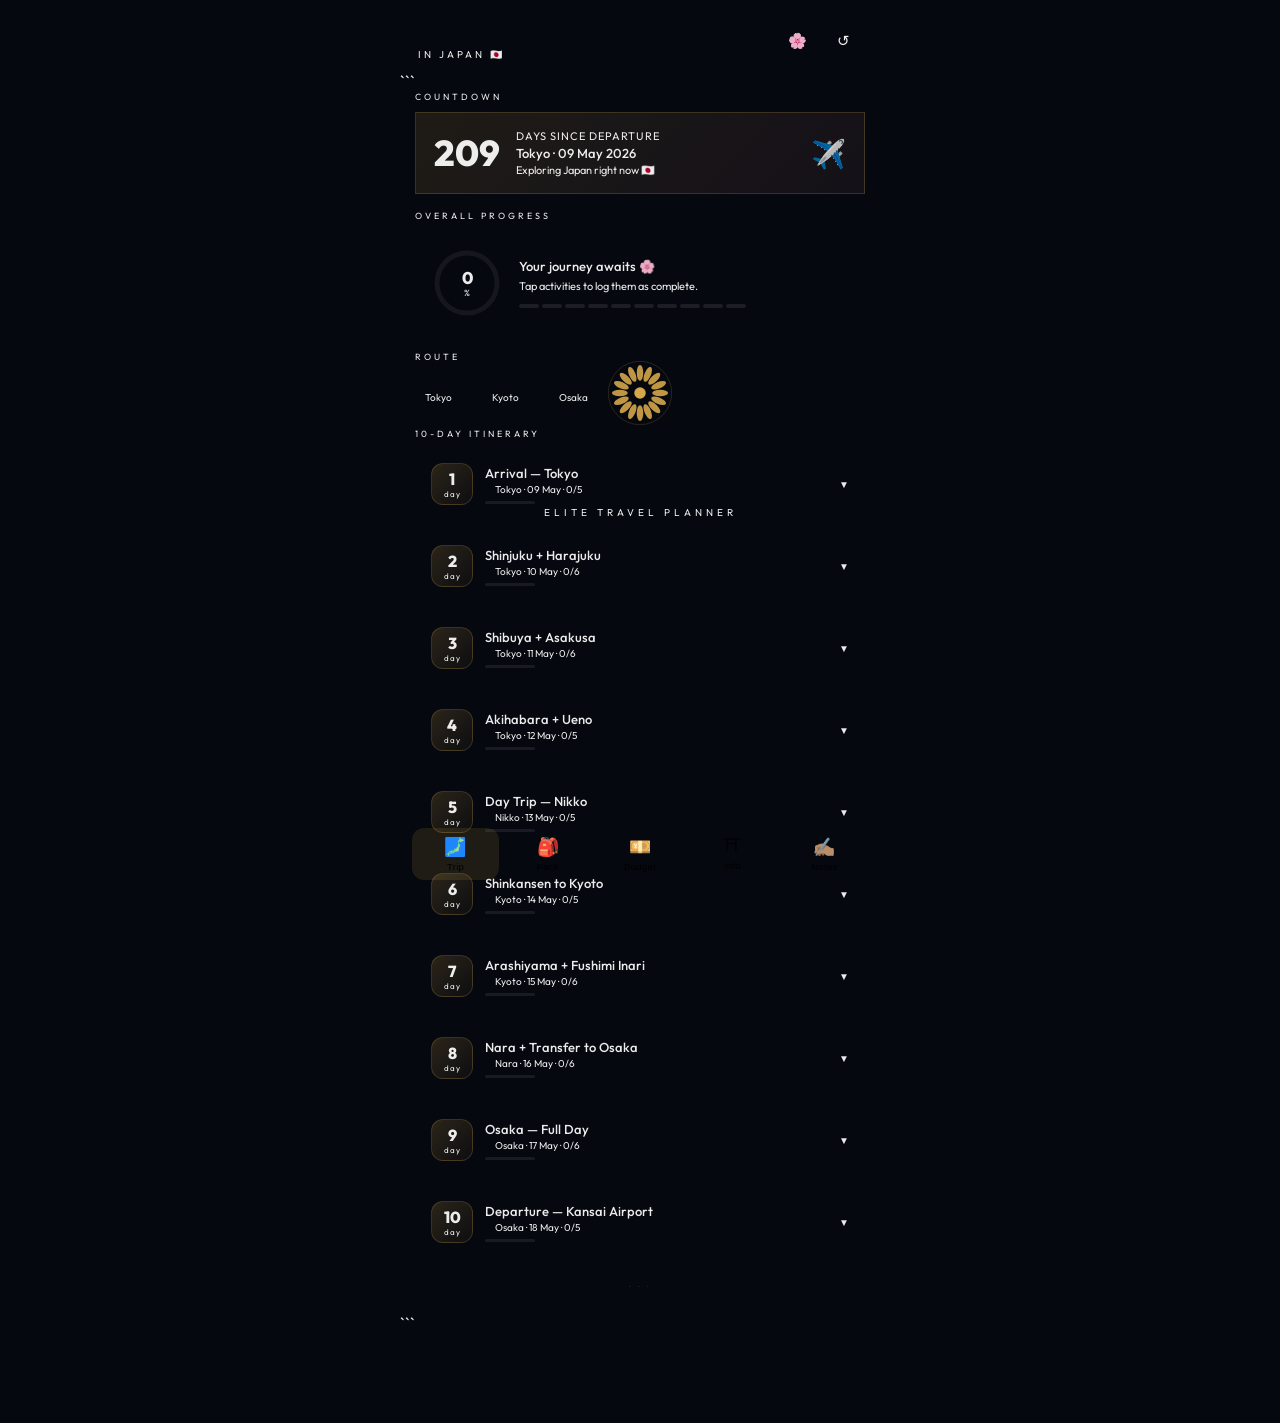
<file: japan-itinerary.html>
<!DOCTYPE html>

<html lang="en">
<head>
<meta charset="UTF-8">
<meta name="viewport" content="width=device-width, initial-scale=1, maximum-scale=1, user-scalable=no">
<meta name="theme-color" content="#06080f">
<meta name="apple-mobile-web-app-capable" content="yes">
<meta name="apple-mobile-web-app-status-bar-style" content="black-translucent">
<meta name="apple-mobile-web-app-title" content="Japan ✈">
<title>Japan Elite Planner</title>
<link rel="manifest" href="manifest.json">
<link rel="apple-touch-icon" href="icon-192.svg">
<link rel="preconnect" href="https://fonts.googleapis.com">
<link rel="preconnect" href="https://fonts.gstatic.com" crossorigin>
<link href="https://fonts.googleapis.com/css2?family=Shippori+Mincho+B1:wght@400;700;800&family=Outfit:wght@300;400;500;600&display=swap" rel="stylesheet">
<style>
/* ═══════════════════════════════════════════
   TOKENS
═══════════════════════════════════════════ */
:root {
  --ink:    #06080f;
  --deep:   #0b0f1e;
  --panel:  #10152a;
  --card:   #141929;
  --lift:   #1a2035;
  --border: rgba(255,255,255,0.07);
  --brite:  rgba(255,255,255,0.12);
  --seal:   #c8372d;
  --gold:   #d4a84b;
  --goldl:  #e8c47a;
  --bloom:  #e8a0b0;
  --teal:   #2dd4a0;
  --mist:   rgba(255,255,255,0.45);
  --fog:    rgba(255,255,255,0.25);
  --snow:   rgba(255,255,255,0.92);
  --r:      18px;
  --jp:     'Shippori Mincho B1', serif;
  --en:     'Outfit', sans-serif;
}
*{box-sizing:border-box;margin:0;padding:0;-webkit-tap-highlight-color:transparent}
html,body{
  height:100%;background:var(--ink);color:var(--snow);
  font-family:var(--en);overscroll-behavior:none;
  -webkit-font-smoothing:antialiased;
}

/* ═══════════════════════════════════════════
GRAIN
═══════════════════════════════════════════ */
body::after{
content:’’;position:fixed;inset:0;z-index:9999;pointer-events:none;
background:url(“data:image/svg+xml,%3Csvg xmlns=‘http://www.w3.org/2000/svg’ width=‘300’ height=‘300’%3E%3Cfilter id=‘n’%3E%3CfeTurbulence type=‘fractalNoise’ baseFrequency=‘0.75’ numOctaves=‘4’ stitchTiles=‘stitch’/%3E%3C/filter%3E%3Crect width=‘300’ height=‘300’ filter=‘url(%23n)’ opacity=‘0.035’/%3E%3C/svg%3E”);
opacity:.4;
}

/* ═══════════════════════════════════════════
LAYOUT
═══════════════════════════════════════════ */
#app{max-width:480px;margin:0 auto;min-height:100vh;position:relative;padding-bottom:90px}

/* ═══════════════════════════════════════════
SPLASH
═══════════════════════════════════════════ */
#splash{
position:fixed;inset:0;z-index:500;
background:var(–ink);
display:flex;flex-direction:column;align-items:center;justify-content:center;gap:18px;
transition:opacity .7s ease,transform .7s ease;
}
#splash.gone{opacity:0;transform:scale(1.04);pointer-events:none}
.splash-kamon{width:72px;height:72px;animation:spin 6s linear infinite}
@keyframes spin{to{transform:rotate(360deg)}}
.splash-title{
font-family:var(–jp);font-size:30px;font-weight:800;letter-spacing:5px;
background:linear-gradient(135deg,var(–gold),#fff 55%,var(–bloom));
-webkit-background-clip:text;-webkit-text-fill-color:transparent;background-clip:text;
}
.splash-sub{font-size:10px;letter-spacing:4px;color:var(–mist);text-transform:uppercase}
.splash-dots{display:flex;gap:6px}
.splash-dot{
width:6px;height:6px;border-radius:50%;background:var(–gold);opacity:.3;
animation:pulse 1.4s ease-in-out infinite;
}
.splash-dot:nth-child(2){animation-delay:.2s}
.splash-dot:nth-child(3){animation-delay:.4s}
@keyframes pulse{0%,100%{opacity:.2;transform:scale(.8)}50%{opacity:1;transform:scale(1)}}

/* ═══════════════════════════════════════════
HEADER
═══════════════════════════════════════════ */
.hdr{
padding:20px 18px 10px;
display:flex;align-items:center;justify-content:space-between;
position:sticky;top:0;z-index:20;
background:linear-gradient(to bottom,var(–ink) 75%,transparent);
backdrop-filter:blur(0px);
}
.hdr-brand{display:flex;flex-direction:column;gap:1px}
.hdr-jp{
font-family:var(–jp);font-size:20px;font-weight:800;letter-spacing:2px;
background:linear-gradient(90deg,var(–gold),var(–bloom));
-webkit-background-clip:text;-webkit-text-fill-color:transparent;background-clip:text;
}
.hdr-sub{font-size:10px;letter-spacing:3px;color:var(–mist);text-transform:uppercase}
.hdr-right{display:flex;gap:8px}
.ibtn{
width:38px;height:38px;border-radius:11px;border:1px solid var(–border);
background:var(–panel);display:flex;align-items:center;justify-content:center;
cursor:pointer;font-size:15px;transition:all .18s;user-select:none;
}
.ibtn:active{transform:scale(.9);background:var(–lift)}

/* ═══════════════════════════════════════════
TRIP COUNTDOWN
═══════════════════════════════════════════ */
.countdown{
margin:6px 15px 16px;
background:linear-gradient(135deg,rgba(212,168,75,.12),rgba(232,160,176,.06));
border:1px solid rgba(212,168,75,.2);border-radius:var(–r);
padding:16px 18px;display:flex;align-items:center;gap:16px;
}
.cd-num{
font-family:var(–jp);font-size:36px;font-weight:800;color:var(–gold);
line-height:1;min-width:54px;text-align:center;
}
.cd-info{flex:1}
.cd-label{font-size:11px;color:var(–mist);letter-spacing:1px;text-transform:uppercase;margin-bottom:2px}
.cd-date{font-size:13px;font-weight:500}
.cd-sub{font-size:11px;color:var(–mist);margin-top:2px}
.cd-icon{font-size:28px}

/* ═══════════════════════════════════════════
PROGRESS
═══════════════════════════════════════════ */
.progress-wrap{
margin:0 15px 16px;background:var(–panel);
border:1px solid var(–border);border-radius:var(–r);padding:18px;
display:flex;align-items:center;gap:18px;
}
.ring-wrap{position:relative;width:68px;height:68px;flex-shrink:0}
.ring-wrap svg{transform:rotate(-90deg)}
circle.trk{fill:none;stroke:rgba(255,255,255,0.06);stroke-width:5}
circle.fll{
fill:none;stroke:var(–gold);stroke-width:5;stroke-linecap:round;
stroke-dasharray:188.5;stroke-dashoffset:188.5;
transition:stroke-dashoffset .7s cubic-bezier(.4,0,.2,1);
}
.ring-label{
position:absolute;inset:0;display:flex;flex-direction:column;
align-items:center;justify-content:center;
}
.ring-pct{font-family:var(–jp);font-size:17px;font-weight:800;color:var(–gold);line-height:1}
.ring-unit{font-size:9px;color:var(–mist);letter-spacing:1px;margin-top:1px}
.prog-info{flex:1;min-width:0}
.prog-title{font-size:13px;font-weight:500;margin-bottom:4px}
.prog-sub{font-size:11px;color:var(–mist);line-height:1.5}
.day-dots{display:flex;gap:3px;margin-top:10px;flex-wrap:wrap}
.day-dot{
width:20px;height:4px;border-radius:2px;background:rgba(255,255,255,.09);
transition:background .4s;cursor:default;
}
.day-dot.partial{background:var(–gold)}
.day-dot.full{background:var(–teal)}

/* ═══════════════════════════════════════════
WEATHER BAR
═══════════════════════════════════════════ */
.weather-bar{
display:flex;gap:8px;padding:0 15px 16px;overflow-x:auto;scrollbar-width:none
}
.weather-bar::-webkit-scrollbar{display:none}
.wx-chip{
flex-shrink:0;display:flex;flex-direction:column;align-items:center;gap:3px;
background:var(–panel);border:1px solid var(–border);border-radius:12px;
padding:10px 12px;min-width:56px;
}
.wx-day{font-size:9px;letter-spacing:1px;color:var(–mist);text-transform:uppercase}
.wx-icon{font-size:18px}
.wx-temp{font-size:12px;font-weight:500}

/* ═══════════════════════════════════════════
TABS
═══════════════════════════════════════════ */
.tabs{
display:flex;gap:5px;margin:0 15px 16px;
background:var(–panel);border:1px solid var(–border);
border-radius:14px;padding:4px;
}
.tab{
flex:1;padding:8px 2px;border-radius:10px;border:none;
background:transparent;color:var(–mist);font-family:var(–en);
font-size:10px;letter-spacing:.3px;cursor:pointer;
transition:all .2s;user-select:none;
display:flex;flex-direction:column;align-items:center;gap:3px;
}
.tab .ti{font-size:15px}
.tab.active{background:rgba(212,168,75,.15);color:var(–gold);font-weight:500}
.tab:active{transform:scale(.94)}

/* ═══════════════════════════════════════════
VIEWS
═══════════════════════════════════════════ */
.view{display:none;animation:fadeUp .28s ease both}
.view.active{display:block}
@keyframes fadeUp{from{opacity:0;transform:translateY(8px)}to{opacity:1;transform:translateY(0)}}

/* ═══════════════════════════════════════════
SECTION LABEL
═══════════════════════════════════════════ */
.slabel{
margin:0 15px 10px;font-size:9px;letter-spacing:3px;
text-transform:uppercase;color:var(–mist);
display:flex;align-items:center;gap:8px;
}
.slabel::after{content:’’;flex:1;height:1px;background:var(–border)}

/* ═══════════════════════════════════════════
CITY ROUTE BAR
═══════════════════════════════════════════ */
.route-bar{
display:flex;align-items:center;gap:0;
padding:0 15px 16px;overflow-x:auto;scrollbar-width:none;
}
.route-bar::-webkit-scrollbar{display:none}
.route-city{
display:flex;flex-direction:column;align-items:center;gap:3px;
flex-shrink:0;cursor:pointer;padding:8px 10px;
border-radius:10px;transition:background .2s;
}
.route-city:active{background:var(–panel)}
.route-city.active-city .rc-dot{background:var(–gold);box-shadow:0 0 8px var(–gold)}
.route-city.active-city .rc-name{color:var(–gold)}
.rc-dot{width:8px;height:8px;border-radius:50%;background:var(–fog);transition:all .3s}
.rc-name{font-size:10px;color:var(–mist);white-space:nowrap;transition:color .3s}
.route-line{flex-shrink:0;width:20px;height:1px;background:var(–border);margin-bottom:14px}

/* ═══════════════════════════════════════════
DAY CARDS
═══════════════════════════════════════════ */
.day-card{
margin:0 15px 12px;border-radius:var(–r);
border:1px solid var(–border);background:var(–panel);
overflow:hidden;transition:border-color .3s;
}
.day-card.completed{border-color:rgba(45,212,160,.25)}
.day-card.day-open .dc-chevron{transform:rotate(180deg)}

.dc-hdr{
padding:14px 16px;display:flex;align-items:center;gap:12px;
cursor:pointer;user-select:none;-webkit-user-select:none;
}
.dc-hdr:active .dc-num{transform:scale(.94)}

.dc-num{
width:42px;height:42px;border-radius:12px;flex-shrink:0;
background:linear-gradient(135deg,rgba(212,168,75,.18),rgba(212,168,75,.04));
border:1px solid rgba(212,168,75,.2);
display:flex;flex-direction:column;align-items:center;justify-content:center;
font-family:var(–jp);font-size:16px;font-weight:800;color:var(–gold);
transition:transform .15s;
}
.dc-num-sub{font-family:var(–en);font-size:8px;letter-spacing:1px;color:var(–mist);font-weight:400}
.dc-info{flex:1;min-width:0}
.dc-title{font-size:13px;font-weight:500;margin-bottom:2px;overflow:hidden;text-overflow:ellipsis;white-space:nowrap}
.dc-meta{display:flex;align-items:center;gap:6px;font-size:10px;color:var(–mist)}
.dc-city-dot{width:4px;height:4px;border-radius:50%;background:var(–seal);flex-shrink:0}
.dc-progress{
width:50px;height:3px;border-radius:2px;background:rgba(255,255,255,.08);
margin-top:5px;overflow:hidden;
}
.dc-progress-fill{height:100%;border-radius:2px;background:var(–gold);transition:width .4s}
.dc-chevron{font-size:10px;color:var(–mist);transition:transform .3s;flex-shrink:0}

/* accordion */
.dc-body{
display:grid;grid-template-rows:0fr;
transition:grid-template-rows .35s cubic-bezier(.4,0,.2,1);
}
.day-card.day-open .dc-body{grid-template-rows:1fr}
.dc-body-inner{overflow:hidden}

.dc-divider{height:1px;background:var(–border);margin:0 16px}
.activities{padding:10px 16px 14px;display:flex;flex-direction:column;gap:8px}

/* ═══════════════════════════════════════════
ACTIVITY ITEMS
═══════════════════════════════════════════ */
.act{
display:flex;align-items:flex-start;gap:10px;padding:11px 12px;
border-radius:12px;background:rgba(255,255,255,.025);
border:1px solid transparent;cursor:pointer;
transition:background .2s,border-color .2s,transform .15s;
user-select:none;-webkit-user-select:none;
}
.act:active{transform:scale(.98)}
.act.done{background:rgba(45,212,160,.04);border-color:rgba(45,212,160,.12)}

.act-chk{
width:21px;height:21px;border-radius:7px;flex-shrink:0;margin-top:1px;
border:1.5px solid rgba(255,255,255,.18);
display:flex;align-items:center;justify-content:center;
font-size:11px;color:transparent;transition:all .2s;
}
.act.done .act-chk{background:var(–teal);border-color:var(–teal);color:#fff}

.act-body{flex:1;min-width:0}
.act-name{font-size:12.5px;font-weight:400;transition:color .2s;line-height:1.4}
.act.done .act-name{color:var(–mist);text-decoration:line-through;text-decoration-color:rgba(255,255,255,.2)}
.act-tags{display:flex;gap:5px;margin-top:4px;flex-wrap:wrap}
.act-tag{
font-size:9.5px;letter-spacing:.3px;padding:2px 7px;border-radius:5px;
font-weight:400;
}
.tag-eat   {background:rgba(232,160,176,.14);color:var(–bloom)}
.tag-see   {background:rgba(212,168,75,.12); color:var(–gold)}
.tag-do    {background:rgba(120,140,255,.12);color:#a0aaff}
.tag-stay  {background:rgba(255,255,255,.07);color:var(–mist)}
.tag-travel{background:rgba(45,212,160,.1); color:var(–teal)}
.act-note{font-size:10.5px;color:var(–fog);margin-top:4px;font-style:italic;line-height:1.4}

/* ═══════════════════════════════════════════
STATS TAB
═══════════════════════════════════════════ */
.stats-hero{
margin:0 15px 14px;
background:var(–panel);border:1px solid var(–border);border-radius:var(–r);
padding:18px;
}
.stats-row{display:grid;grid-template-columns:1fr 1fr;gap:10px;margin-bottom:12px}
.stat-box{
background:var(–card);border:1px solid var(–border);border-radius:14px;
padding:14px;display:flex;flex-direction:column;gap:3px;
}
.stat-ico{font-size:20px}
.stat-val{font-family:var(–jp);font-size:26px;font-weight:800;color:var(–gold);line-height:1.1}
.stat-lbl{font-size:9px;letter-spacing:1.5px;text-transform:uppercase;color:var(–mist)}
.budget-bar-wrap{margin-top:4px}
.budget-bar-label{display:flex;justify-content:space-between;font-size:10px;color:var(–mist);margin-bottom:6px}
.budget-bar{height:5px;border-radius:3px;background:rgba(255,255,255,.07);overflow:hidden}
.budget-fill{height:100%;border-radius:3px;background:linear-gradient(90deg,var(–gold),var(–bloom));transition:width .6s}

/* ═══════════════════════════════════════════
PACKING
═══════════════════════════════════════════ */
.pack-wrap{padding:0 15px}
.pack-cat{margin-bottom:14px}
.pack-cat-hdr{
display:flex;align-items:center;justify-content:space-between;
font-size:9px;letter-spacing:3px;text-transform:uppercase;color:var(–mist);
margin-bottom:8px;
}
.pack-cat-left{display:flex;align-items:center;gap:6px}
.pack-items{display:flex;flex-direction:column;gap:5px}
.pitem{
display:flex;align-items:center;gap:10px;padding:11px 13px;
border-radius:12px;border:1px solid var(–border);background:var(–panel);
cursor:pointer;transition:all .2s;user-select:none;-webkit-user-select:none;
}
.pitem:active{transform:scale(.98)}
.pitem.pkd{background:rgba(45,212,160,.04);border-color:rgba(45,212,160,.15)}
.pchk{
width:20px;height:20px;border-radius:6px;flex-shrink:0;
border:1.5px solid rgba(255,255,255,.18);
display:flex;align-items:center;justify-content:center;
font-size:10px;color:transparent;transition:all .2s;
}
.pitem.pkd .pchk{background:var(–teal);border-color:var(–teal);color:#fff}
.pitem-name{flex:1;font-size:12px;transition:color .2s}
.pitem.pkd .pitem-name{color:var(–mist);text-decoration:line-through}
.pbadge{
font-size:9px;letter-spacing:.5px;padding:2px 6px;border-radius:5px;
text-transform:uppercase;flex-shrink:0;
}
.pbadge-must{background:rgba(200,55,45,.2);color:#f08080}
.pbadge-opt{background:rgba(255,255,255,.06);color:var(–mist)}
.pack-pct{
font-size:9px;color:var(–gold);font-weight:500;letter-spacing:.5px;
}

/* ═══════════════════════════════════════════
INFO TAB
═══════════════════════════════════════════ */
.info-grid{display:grid;grid-template-columns:1fr 1fr;gap:8px;margin:0 15px 16px}
.info-card{
background:var(–panel);border:1px solid var(–border);border-radius:14px;
padding:13px;display:flex;flex-direction:column;gap:4px;
}
.info-ico{font-size:20px}
.info-val{font-size:13px;font-weight:500}
.info-lbl{font-size:9px;letter-spacing:1px;text-transform:uppercase;color:var(–mist)}

.tips-list{margin:0 15px 16px;display:flex;flex-direction:column;gap:7px}
.tip-item{
display:flex;gap:10px;padding:12px 13px;
background:var(–panel);border:1px solid var(–border);border-radius:12px;
font-size:12px;line-height:1.5;
}
.tip-num{
font-family:var(–jp);font-size:13px;font-weight:800;color:var(–gold);
flex-shrink:0;margin-top:1px;
}

/* ═══════════════════════════════════════════
PHRASES
═══════════════════════════════════════════ */
.phrase-item{
margin:0 15px 7px;padding:13px;
background:var(–panel);border:1px solid var(–border);border-radius:12px;
cursor:pointer;transition:all .2s;user-select:none;
}
.phrase-item:active{transform:scale(.98);background:var(–lift)}
.phrase-jp{font-family:var(–jp);font-size:15px;font-weight:700;color:var(–gold);margin-bottom:3px}
.phrase-rom{font-size:11px;color:var(–mist);margin-bottom:2px}
.phrase-en{font-size:12px;color:var(–snow)}
.phrase-copied{font-size:9px;color:var(–teal);display:none;margin-top:3px;letter-spacing:1px}

/* ═══════════════════════════════════════════
NOTES
═══════════════════════════════════════════ */
.notes-card{
margin:0 15px 14px;background:var(–panel);
border:1px solid var(–border);border-radius:var(–r);overflow:hidden;
}
.notes-hdr{
padding:12px 16px;font-size:10px;letter-spacing:2px;text-transform:uppercase;
color:var(–mist);border-bottom:1px solid var(–border);
display:flex;align-items:center;justify-content:space-between;
}
.notes-saved{font-size:9px;color:var(–teal);opacity:0;transition:opacity .3s}
.notes-saved.show{opacity:1}
textarea.notes-input{
width:100%;padding:14px 16px;background:transparent;border:none;outline:none;
color:var(–snow);font-family:var(–en);font-size:12.5px;line-height:1.75;
resize:none;min-height:160px;
}
textarea.notes-input::placeholder{color:rgba(255,255,255,.18)}

/* ═══════════════════════════════════════════
BUDGET TRACKER
═══════════════════════════════════════════ */
.budget-card{
margin:0 15px 14px;background:var(–panel);
border:1px solid var(–border);border-radius:var(–r);padding:16px;
}
.budget-title{font-size:11px;letter-spacing:2px;text-transform:uppercase;color:var(–mist);margin-bottom:12px}
.budget-amount{display:flex;align-items:baseline;gap:4px;margin-bottom:14px}
.budget-sym{font-family:var(–jp);font-size:18px;color:var(–gold)}
.budget-val{font-family:var(–jp);font-size:38px;font-weight:800;color:var(–snow);line-height:1}
.budget-cur{font-size:11px;color:var(–mist)}
.budget-entries{display:flex;flex-direction:column;gap:6px;margin-bottom:12px;max-height:200px;overflow-y:auto}
.budget-entry{
display:flex;align-items:center;justify-content:space-between;
padding:9px 11px;background:var(–card);border-radius:10px;font-size:12px;
}
.be-left{display:flex;align-items:center;gap:8px}
.be-cat{font-size:14px}
.be-label{color:var(–mist)}
.be-amount{color:var(–snow);font-weight:500;font-family:var(–jp)}
.be-del{font-size:14px;cursor:pointer;opacity:.4;transition:opacity .2s;padding:2px}
.be-del:active{opacity:1}
.budget-add{display:flex;gap:6px}
.budget-input{
flex:1;background:var(–card);border:1px solid var(–border);border-radius:10px;
padding:9px 12px;color:var(–snow);font-family:var(–en);font-size:12px;outline:none;
}
.budget-input::placeholder{color:rgba(255,255,255,.2)}
.budget-add-btn{
background:var(–gold);color:var(–ink);border:none;border-radius:10px;
padding:9px 14px;font-family:var(–en);font-size:12px;font-weight:600;
cursor:pointer;transition:all .2s;white-space:nowrap;
}
.budget-add-btn:active{transform:scale(.95)}
.budget-cats{display:flex;gap:5px;margin-bottom:8px;flex-wrap:wrap}
.bcat-btn{
font-size:16px;padding:5px 8px;border-radius:8px;cursor:pointer;
background:var(–card);border:1px solid var(–border);transition:all .2s;
}
.bcat-btn.sel{border-color:var(–gold);background:rgba(212,168,75,.15)}
.bcat-btn:active{transform:scale(.9)}

/* ═══════════════════════════════════════════
BOTTOM NAV
═══════════════════════════════════════════ */
.bnav{
position:fixed;bottom:0;left:0;right:0;z-index:30;
display:flex;padding:8px 12px 20px;gap:5px;
background:linear-gradient(to top,var(–ink) 70%,transparent);
max-width:480px;margin:0 auto;
}
.bntab{
flex:1;display:flex;flex-direction:column;align-items:center;gap:3px;
padding:8px 4px;border-radius:12px;border:none;background:transparent;
color:var(–mist);font-family:var(–en);font-size:9.5px;letter-spacing:.3px;
cursor:pointer;transition:all .2s;user-select:none;
}
.bntab .bni{font-size:18px}
.bntab.active{
background:rgba(212,168,75,.12);color:var(–gold);
}
.bntab:active{transform:scale(.92)}
.bntab-badge{
position:absolute;top:6px;right:6px;
width:7px;height:7px;border-radius:50%;background:var(–seal);
display:none;
}

/* ═══════════════════════════════════════════
TOAST
═══════════════════════════════════════════ */
#toast{
position:fixed;bottom:100px;left:50%;transform:translateX(-50%) translateY(12px);
background:var(–lift);border:1px solid var(–brite);border-radius:10px;
padding:9px 16px;font-size:12px;letter-spacing:.3px;z-index:9998;
opacity:0;transition:all .3s;pointer-events:none;white-space:nowrap;
}
#toast.show{opacity:1;transform:translateX(-50%) translateY(0)}

/* ═══════════════════════════════════════════
OFFLINE BADGE
═══════════════════════════════════════════ */
#offbadge{
position:fixed;top:10px;right:10px;z-index:9997;
background:rgba(200,55,45,.9);border-radius:7px;
padding:4px 9px;font-size:9.5px;letter-spacing:1px;text-transform:uppercase;
display:none;
}
body.offline #offbadge{display:block}

/* ═══════════════════════════════════════════
INSTALL BANNER
═══════════════════════════════════════════ */
#install-banner{
margin:0 15px 14px;
background:linear-gradient(135deg,rgba(212,168,75,.1),rgba(232,160,176,.06));
border:1px solid rgba(212,168,75,.2);border-radius:var(–r);
padding:13px 16px;display:none;align-items:center;gap:12px;
}
#install-banner.vis{display:flex;animation:fadeUp .4s ease both}
#install-banner p{flex:1;font-size:11.5px;color:var(–mist);line-height:1.5}
#install-banner strong{color:var(–goldl)}
.inst-btn{
background:var(–gold);color:var(–ink);border:none;border-radius:9px;
padding:8px 13px;font-family:var(–en);font-size:11px;font-weight:600;
cursor:pointer;flex-shrink:0;letter-spacing:.3px;transition:all .2s;
}
.inst-btn:active{transform:scale(.94)}

/* ═══════════════════════════════════════════
PETALS
═══════════════════════════════════════════ */
.petal{
position:fixed;pointer-events:none;z-index:9996;
font-size:16px;opacity:0;will-change:transform;
animation:petalDrift 4s ease-in forwards;
}
@keyframes petalDrift{
0%  {opacity:.8;transform:translateY(-10px) rotate(0deg) translateX(0)}
100%{opacity:0;transform:translateY(100vh) rotate(540deg) translateX(40px)}
}

/* ═══════════════════════════════════════════
SCROLL HINT
═══════════════════════════════════════════ */
.scroll-end{text-align:center;padding:10px 0 20px;font-size:11px;color:rgba(255,255,255,.1);letter-spacing:3px}
</style>

</head>
<body>

<div id="offbadge">✈ Offline</div>
<div id="toast"></div>

<!-- ── SPLASH ───────────────────────────────── -->

<div id="splash">
  <svg class="splash-kamon" viewBox="0 0 100 100" xmlns="http://www.w3.org/2000/svg">
    <g opacity=".9">
      <ellipse cx="50" cy="22" rx="4.5" ry="11" fill="#d4a84b" transform="rotate(0 50 50)"/>
      <ellipse cx="50" cy="22" rx="4.5" ry="11" fill="#d4a84b" transform="rotate(22.5 50 50)"/>
      <ellipse cx="50" cy="22" rx="4.5" ry="11" fill="#d4a84b" transform="rotate(45 50 50)"/>
      <ellipse cx="50" cy="22" rx="4.5" ry="11" fill="#d4a84b" transform="rotate(67.5 50 50)"/>
      <ellipse cx="50" cy="22" rx="4.5" ry="11" fill="#d4a84b" transform="rotate(90 50 50)"/>
      <ellipse cx="50" cy="22" rx="4.5" ry="11" fill="#d4a84b" transform="rotate(112.5 50 50)"/>
      <ellipse cx="50" cy="22" rx="4.5" ry="11" fill="#d4a84b" transform="rotate(135 50 50)"/>
      <ellipse cx="50" cy="22" rx="4.5" ry="11" fill="#d4a84b" transform="rotate(157.5 50 50)"/>
      <ellipse cx="50" cy="22" rx="4.5" ry="11" fill="#d4a84b" transform="rotate(180 50 50)"/>
      <ellipse cx="50" cy="22" rx="4.5" ry="11" fill="#d4a84b" transform="rotate(202.5 50 50)"/>
      <ellipse cx="50" cy="22" rx="4.5" ry="11" fill="#d4a84b" transform="rotate(225 50 50)"/>
      <ellipse cx="50" cy="22" rx="4.5" ry="11" fill="#d4a84b" transform="rotate(247.5 50 50)"/>
      <ellipse cx="50" cy="22" rx="4.5" ry="11" fill="#d4a84b" transform="rotate(270 50 50)"/>
      <ellipse cx="50" cy="22" rx="4.5" ry="11" fill="#d4a84b" transform="rotate(292.5 50 50)"/>
      <ellipse cx="50" cy="22" rx="4.5" ry="11" fill="#d4a84b" transform="rotate(315 50 50)"/>
      <ellipse cx="50" cy="22" rx="4.5" ry="11" fill="#d4a84b" transform="rotate(337.5 50 50)"/>
    </g>
    <circle cx="50" cy="50" r="8" fill="#d4a84b"/>
    <circle cx="50" cy="50" r="44" fill="none" stroke="#d4a84b" stroke-width="1" opacity=".25"/>
  </svg>
  <div class="splash-title">日本旅行</div>
  <div class="splash-sub">Elite Travel Planner</div>
  <div class="splash-dots">
    <div class="splash-dot"></div>
    <div class="splash-dot"></div>
    <div class="splash-dot"></div>
  </div>
</div>

<!-- ── APP ──────────────────────────────────── -->

<div id="app">

  <!-- HEADER -->

  <div class="hdr">
    <div class="hdr-brand">
      <div class="hdr-jp">日本旅行</div>
      <div class="hdr-sub" id="hdr-sub">Elite Planner</div>
    </div>
    <div class="hdr-right">
      <div class="ibtn" id="petal-btn" title="Celebrate 🌸">🌸</div>
      <div class="ibtn" id="reset-btn" title="Reset">↺</div>
    </div>
  </div>

  <!-- INSTALL BANNER -->

  <div id="install-banner">
    <span style="font-size:22px">📲</span>
    <p><strong>Install as App</strong><br>Offline access on your trip — no signal needed</p>
    <button class="inst-btn" id="install-btn">Add</button>
  </div>

  <!-- MAIN VIEWS -->

  <!-- ── ITINERARY ── -->

  <div class="view active" id="view-trip">

```
<div class="slabel">Countdown</div>
<div class="countdown" id="countdown-card">
  <div class="cd-num" id="cd-num">—</div>
  <div class="cd-info">
    <div class="cd-label" id="cd-label">Days to go</div>
    <div class="cd-date" id="cd-date">Tokyo · 09 May 2026</div>
    <div class="cd-sub" id="cd-sub">Set your departure in Notes</div>
  </div>
  <div class="cd-icon">✈️</div>
</div>

<div class="slabel">Overall Progress</div>
<div class="progress-wrap">
  <div class="ring-wrap">
    <svg width="68" height="68" viewBox="0 0 68 68">
      <circle class="trk" cx="34" cy="34" r="30"/>
      <circle class="fll" id="ring-fill" cx="34" cy="34" r="30"/>
    </svg>
    <div class="ring-label">
      <div class="ring-pct" id="ring-pct">0</div>
      <div class="ring-unit">%</div>
    </div>
  </div>
  <div class="prog-info">
    <div class="prog-title" id="prog-title">Your journey awaits 🌸</div>
    <div class="prog-sub" id="prog-sub">Tap activities to log them as complete.</div>
    <div class="day-dots" id="day-dots"></div>
  </div>
</div>

<div class="slabel">Route</div>
<div class="route-bar" id="route-bar"></div>

<div class="slabel">10-Day Itinerary</div>
<div id="days-container"></div>
<div class="scroll-end">· · ·</div>
```

  </div>

  <!-- ── PACK ── -->

  <div class="view" id="view-pack">
    <div class="slabel">Packing List</div>
    <div class="pack-wrap" id="pack-container"></div>
    <div class="scroll-end">· · ·</div>
  </div>

  <!-- ── BUDGET ── -->

  <div class="view" id="view-budget">
    <div class="slabel">Trip Budget</div>
    <div class="budget-card">
      <div class="budget-title">Total Spent</div>
      <div class="budget-amount">
        <div class="budget-sym">¥</div>
        <div class="budget-val" id="budget-total">0</div>
        <div class="budget-cur">JPY</div>
      </div>
      <div class="budget-bar-wrap">
        <div class="budget-bar-label">
          <span id="budget-gbp">£0</span>
          <span id="budget-limit-label">of ¥200,000 budget</span>
        </div>
        <div class="budget-bar"><div class="budget-fill" id="budget-fill" style="width:0%"></div></div>
      </div>
    </div>

```
<div class="slabel">Add Expense</div>
<div class="budget-card">
  <div class="budget-cats" id="budget-cats"></div>
  <div class="budget-add">
    <input class="budget-input" id="budget-desc" placeholder="What did you buy?">
    <input class="budget-input" id="budget-amt" type="number" placeholder="¥" style="width:80px;flex:none">
    <button class="budget-add-btn" id="budget-add-btn">Add</button>
  </div>
</div>

<div class="slabel">Expenses</div>
<div class="budget-card">
  <div class="budget-entries" id="budget-entries">
    <div style="font-size:12px;color:var(--mist);text-align:center;padding:20px 0">No expenses yet. Start logging!</div>
  </div>
</div>
<div class="scroll-end">· · ·</div>
```

  </div>

  <!-- ── INFO ── -->

  <div class="view" id="view-info">
    <div class="slabel">Quick Reference</div>
    <div class="info-grid" id="info-grid"></div>

```
<div class="slabel">Japan Tips</div>
<div class="tips-list" id="tips-list"></div>

<div class="slabel">Useful Phrases — tap to copy</div>
<div id="phrases-container"></div>
<div class="scroll-end">· · ·</div>
```

  </div>

  <!-- ── NOTES ── -->

  <div class="view" id="view-notes">
    <div class="slabel">Travel Notes</div>
    <div class="notes-card">
      <div class="notes-hdr">
        <span>✍🏽 &nbsp;Saved automatically</span>
        <span class="notes-saved" id="notes-saved">Saved ✓</span>
      </div>
      <textarea class="notes-input" id="notes-ta" placeholder="Confirmation codes, reminders, phrases…&#10;&#10;e.g. Hotel: APA Shinjuku — code #4821&#10;Departure: 11 Jun, Terminal 2, Gate 34B"></textarea>
    </div>
    <div class="scroll-end">· · ·</div>
  </div>

</div><!-- /app -->

<!-- BOTTOM NAV -->

<nav class="bnav" id="bnav">
  <button class="bntab active" data-view="trip"><span class="bni">🗾</span>Trip</button>
  <button class="bntab" data-view="pack"><span class="bni">🎒</span>Pack</button>
  <button class="bntab" data-view="budget"><span class="bni">💴</span>Budget</button>
  <button class="bntab" data-view="info"><span class="bni">⛩</span>Info</button>
  <button class="bntab" data-view="notes"><span class="bni">✍🏽</span>Notes</button>
</nav>

<script>
/* ═══════════════════════════════════════════
   DATA
═══════════════════════════════════════════ */
const TRIP_START = new Date('2026-05-09'); // change if needed

const CITIES = ['Tokyo','Kyoto','Osaka'];

const ITINERARY = [
  { day:1, title:'Arrival — Tokyo', city:'Tokyo', dates:'09 May',
    activities:[
      {id:'d1a1',name:'Land at Haneda',type:'travel',note:'Collect JR Pass at airport exchange desk'},
      {id:'d1a2',name:'N\'EX or Limousine Bus to hotel',type:'travel',note:'~¥3,000–¥4,000 — IC card works'},
      {id:'d1a3',name:'Check in & freshen up',type:'stay'},
      {id:'d1a4',name:'Ramen dinner — Ichiran or Fuunji',type:'eat',note:'Try tsukemen in Shinjuku'},
      {id:'d1a5',name:'Evening walk — Shinjuku Kabukicho neon',type:'see'},
    ]},
  { day:2, title:'Shinjuku + Harajuku', city:'Tokyo', dates:'10 May',
    activities:[
      {id:'d2a1',name:'Meiji Jingu Shrine at sunrise',type:'see',note:'Peaceful before the crowds arrive'},
      {id:'d2a2',name:'Takeshita Street — Harajuku',type:'see'},
      {id:'d2a3',name:'Omotesando Hills — architecture & coffee',type:'do'},
      {id:'d2a4',name:'Gyukatsu Motomura for lunch',type:'eat',note:'Beef cutlet — queue early, worth it'},
      {id:'d2a5',name:'Shinjuku Gyoen national garden',type:'see'},
      {id:'d2a6',name:'Tokyo Metropolitan Govt Building (free view)',type:'see',note:'Best at dusk for panoramic skyline'},
    ]},
  { day:3, title:'Shibuya + Asakusa', city:'Tokyo', dates:'11 May',
    activities:[
      {id:'d3a1',name:'Shibuya Sky observation deck',type:'see',note:'Book ahead online — ¥2,000'},
      {id:'d3a2',name:'Scramble Crossing — get the shot',type:'do'},
      {id:'d3a3',name:'Tsukiji Outer Market lunch',type:'eat',note:'Fresh sushi & tamagoyaki on sticks'},
      {id:'d3a4',name:'Senso-ji Temple — Asakusa',type:'see',note:'Tokyo\'s oldest temple — stunning at night'},
      {id:'d3a5',name:'Nakamise Shopping Street',type:'do'},
      {id:'d3a6',name:'Tokyo Skytree (optional)',type:'see',note:'Skip if time is tight'},
    ]},
  { day:4, title:'Akihabara + Ueno', city:'Tokyo', dates:'12 May',
    activities:[
      {id:'d4a1',name:'Ueno Park & Tokyo National Museum',type:'see',note:'¥1,000 — huge collection'},
      {id:'d4a2',name:'Ameyoko Market street food',type:'eat'},
      {id:'d4a3',name:'Akihabara — electronics & anime culture',type:'do'},
      {id:'d4a4',name:'Yodobashi Camera — tax-free shopping',type:'do',note:'Bring your passport for tax refund'},
      {id:'d4a5',name:'Yakiniku dinner near Kabukicho',type:'eat'},
    ]},
  { day:5, title:'Day Trip — Nikko', city:'Nikko', dates:'13 May',
    activities:[
      {id:'d5a1',name:'Limited Express to Nikko',type:'travel',note:'~2hrs from Shinjuku on JR Pass'},
      {id:'d5a2',name:'Toshogu Shrine complex',type:'see',note:'See the three wise monkeys carving'},
      {id:'d5a3',name:'Kegon Waterfall',type:'see'},
      {id:'d5a4',name:'Yuba (tofu skin) cuisine for lunch',type:'eat',note:'Nikko specialty — incredibly delicate'},
      {id:'d5a5',name:'Return to Tokyo by evening',type:'travel'},
    ]},
  { day:6, title:'Shinkansen to Kyoto', city:'Kyoto', dates:'14 May',
    activities:[
      {id:'d6a1',name:'Board Nozomi Shinkansen Tokyo → Kyoto',type:'travel',note:'~2h 15min — book reserved seat'},
      {id:'d6a2',name:'Check into Kyoto ryokan',type:'stay',note:'Request yukata & private onsen if available'},
      {id:'d6a3',name:'Nishiki Market — Kitchen of Kyoto',type:'eat'},
      {id:'d6a4',name:'Gion district evening walk',type:'see',note:'Best chance to spot maiko on Hanamikoji'},
      {id:'d6a5',name:'Kaiseki dinner — book well in advance',type:'eat',note:'Gion Nanba or Kikunoi recommended'},
    ]},
  { day:7, title:'Arashiyama + Fushimi Inari', city:'Kyoto', dates:'15 May',
    activities:[
      {id:'d7a1',name:'Arashiyama Bamboo Grove at 6am',type:'see',note:'Completely empty before 8am — magical'},
      {id:'d7a2',name:'Tenryu-ji Zen Garden',type:'see',note:'¥500 — UNESCO World Heritage'},
      {id:'d7a3',name:'Saga-Toriimoto preserved townscape',type:'see'},
      {id:'d7a4',name:'Tofu kaiseki lunch in Arashiyama',type:'eat'},
      {id:'d7a5',name:'Fushimi Inari — 1,000 torii gates',type:'see',note:'Hike the full trail for views & solitude'},
      {id:'d7a6',name:'Izakaya dinner near Kyoto Station',type:'eat'},
    ]},
  { day:8, title:'Nara + Transfer to Osaka', city:'Nara', dates:'16 May',
    activities:[
      {id:'d8a1',name:'Train Kyoto → Nara (40 min)',type:'travel'},
      {id:'d8a2',name:'Feed the sacred deer in Nara Park',type:'do',note:'Buy shika sembei deer crackers at stalls'},
      {id:'d8a3',name:'Todai-ji Giant Buddha Hall',type:'see',note:'World\'s largest wooden building — ¥600'},
      {id:'d8a4',name:'Train Nara → Osaka (55 min)',type:'travel'},
      {id:'d8a5',name:'Dotonbori — Osaka\'s famous neon strip',type:'see'},
      {id:'d8a6',name:'Takoyaki & okonomiyaki — street food crawl',type:'eat',note:'The authentic deal is in Osaka'},
    ]},
  { day:9, title:'Osaka — Full Day', city:'Osaka', dates:'17 May',
    activities:[
      {id:'d9a1',name:'Kuromon Ichiba Market breakfast',type:'eat',note:'Buy & eat fresh seafood on the spot'},
      {id:'d9a2',name:'Osaka Castle & grounds',type:'see',note:'¥600 entry — great city views from top'},
      {id:'d9a3',name:'Umeda Sky Building — Floating Garden',type:'see'},
      {id:'d9a4',name:'Shinsaibashi-suji shopping street',type:'do'},
      {id:'d9a5',name:'All-you-can-eat yakiniku — Hozenji Yokocho',type:'eat'},
      {id:'d9a6',name:'Don Quijote Dotonbori — gifts & snacks',type:'do',note:'Stock up: matcha KitKats, Calbee crisps'},
    ]},
  { day:10, title:'Departure — Kansai Airport', city:'Osaka', dates:'18 May',
    activities:[
      {id:'d10a1',name:'Final konbini breakfast — Lawson / 7-Eleven',type:'eat',note:'Onigiri, hot milk tea, melon pan 🥹'},
      {id:'d10a2',name:'Last Shinsaibashi souvenir run',type:'do'},
      {id:'d10a3',name:'Haruka Express → Kansai Airport',type:'travel',note:'~75 min from Osaka — book a seat'},
      {id:'d10a4',name:'Check in & duty-free shopping',type:'do',note:'Kit-Kat flavours, Shiroi Koibito, sake'},
      {id:'d10a5',name:'Board flight — さようなら Japan 🇯🇵',type:'travel'},
    ]},
];

const PACKING = [
  { cat:'Documents', icon:'📄', items:[
    {id:'p01',name:'Passport (valid 6+ months)',essential:true},
    {id:'p02',name:'Travel Insurance documents',essential:true},
    {id:'p03',name:'JR Pass voucher — collect at airport',essential:true},
    {id:'p04',name:'Printed hotel confirmations',essential:false},
    {id:'p05',name:'Emergency contact card',essential:true},
  ]},
  { cat:'Tech & Money', icon:'💳', items:[
    {id:'p06',name:'Unlocked smartphone',essential:true},
    {id:'p07',name:'Japan SIM (IIJmio / Docomo)',essential:true},
    {id:'p08',name:'Power bank 20,000mAh',essential:true},
    {id:'p09',name:'Type A travel adaptor (2-pin flat)',essential:true},
    {id:'p10',name:'¥150,000+ in cash — many places cash only',essential:true},
    {id:'p11',name:'Suica / IC card (top up at airport)',essential:true},
    {id:'p12',name:'Google Maps — offline Tokyo & Osaka',essential:true},
    {id:'p13',name:'Google Translate — offline Japanese',essential:true},
  ]},
  { cat:'Clothing', icon:'👘', items:[
    {id:'p14',name:'Comfortable walking trainers',essential:true},
    {id:'p15',name:'Slip-on shoes for temples',essential:true},
    {id:'p16',name:'Light rain jacket / travel umbrella',essential:true},
    {id:'p17',name:'Smart-casual outfit for restaurants',essential:false},
    {id:'p18',name:'7 days casual clothing',essential:true},
  ]},
  { cat:'Health', icon:'💊', items:[
    {id:'p19',name:'Prescription meds (bring extra)',essential:true},
    {id:'p20',name:'Blister plasters — lots',essential:true},
    {id:'p21',name:'Sunscreen SPF 50+',essential:true},
    {id:'p22',name:'Hand sanitiser',essential:false},
    {id:'p23',name:'Diarrhoea relief (new food, new gut)',essential:false},
  ]},
  { cat:'Japan-Specific', icon:'⛩', items:[
    {id:'p24',name:'Hyperdia / Navitime app installed',essential:true},
    {id:'p25',name:'Zip-lock bag for shoes at ryokan',essential:false},
    {id:'p26',name:'Small day bag / tote for outings',essential:false},
    {id:'p27',name:'Yen coin wallet (vending machines)',essential:false},
  ]},
];

const INFO_CARDS = [
  {ico:'🚨',val:'110 / 119',lbl:'Police / Ambulance'},
  {ico:'💴',val:'¥ JPY',lbl:'Currency'},
  {ico:'🔌',val:'100V Type A',lbl:'Plug / Voltage'},
  {ico:'⏰',val:'JST +9',lbl:'Timezone'},
  {ico:'🚄',val:'JR 14-day',lbl:'Rail Pass'},
  {ico:'📶',val:'IIJmio / Docomo',lbl:'Best SIMs'},
  {ico:'🌡',val:'22–30°C',lbl:'June Weather'},
  {ico:'💧',val:'Tap water safe',lbl:'Drinking Water'},
];

const TIPS = [
  'Remove shoes at ryokans and some traditional restaurants — socks essential.',
  'Don\'t eat or drink while walking — find a spot to sit. It\'s considered rude.',
  'Stay quiet on trains. Phone calls are a no-go. Headphone use is fine.',
  'Carry cash at all times. Ramen shops, shrines, small izakayas: cash only.',
  'Queue properly. Queuing is a serious art in Japan — never jump.',
  'IC card (Suica) works on almost all transit AND at most konbinis.',
  'Book popular restaurants at least 2–3 weeks in advance online.',
  'Bins are rare outside konbinis — carry a small zip bag for rubbish.',
  'Convenience stores (konbini) are exceptional. Onigiri, hot food, ATMs.',
  'Point at menus and use Google Translate camera — most staff are patient.',
  'Halal options: look for Muslim-friendly labels or ask ハラール (harāru).',
  'Bowing is the greeting — a small nod works perfectly as a visitor.',
];

const PHRASES = [
  {jp:'ありがとう ございます',rom:'Arigatou gozaimasu',en:'Thank you very much'},
  {jp:'すみません',rom:'Sumimasen',en:'Excuse me / Sorry'},
  {jp:'いくら ですか？',rom:'Ikura desu ka?',en:'How much is this?'},
  {jp:'〜 は どこ ですか？',rom:'… wa doko desu ka?',en:'Where is …?'},
  {jp:'トイレ は どこ ですか？',rom:'Toire wa doko desu ka?',en:'Where is the toilet?'},
  {jp:'えいご は はなせます か？',rom:'Eigo wa hanasemasu ka?',en:'Do you speak English?'},
  {jp:'おすすめ は なに ですか？',rom:'Osusume wa nani desu ka?',en:'What do you recommend?'},
  {jp:'ひとつ ください',rom:'Hitotsu kudasai',en:'One please'},
  {jp:'ハラール ですか？',rom:'Harāru desu ka?',en:'Is this Halal?'},
  {jp:'おいしい！',rom:'Oishii!',en:'Delicious!'},
  {jp:'しゃしん を とっても いい ですか？',rom:'Shashin wo tottemo ii desu ka?',en:'May I take a photo?'},
  {jp:'さようなら',rom:'Sayounara',en:'Goodbye'},
];

const BUDGET_CATS = [
  {ico:'🍜',label:'Food'},
  {ico:'🚆',label:'Travel'},
  {ico:'🏨',label:'Stay'},
  {ico:'🛍',label:'Shopping'},
  {ico:'🎭',label:'Activities'},
  {ico:'🧾',label:'Other'},
];

/* ═══════════════════════════════════════════
   STATE
═══════════════════════════════════════════ */
const SK = 'jp_planner_v3';
function loadState(){try{return JSON.parse(localStorage.getItem(SK))||{}}catch{return{}}}
function saveState(){localStorage.setItem(SK,JSON.stringify(STATE))}

let STATE = loadState();
if(!STATE.checked)  STATE.checked  = {};
if(!STATE.packed)   STATE.packed   = {};
if(!STATE.openDays) STATE.openDays = {};
if(!STATE.notes)    STATE.notes    = '';
if(!STATE.budget)   STATE.budget   = {entries:[],limit:200000};
if(!STATE.budgetCat)STATE.budgetCat = 0;

/* ═══════════════════════════════════════════
   COUNTDOWN
═══════════════════════════════════════════ */
function renderCountdown(){
  const now = new Date();
  const diff = Math.ceil((TRIP_START - now)/(1000*60*60*24));
  const el = document.getElementById('cd-num');
  const lbl = document.getElementById('cd-label');
  const sub = document.getElementById('cd-sub');
  if(diff > 0){
    el.textContent = diff;
    lbl.textContent = diff === 1 ? 'Day to go!' : 'Days to go';
    sub.textContent = 'Pack your bags — it\'s nearly time!';
  } else if(diff === 0){
    el.textContent = '✈';
    lbl.textContent = 'Today\'s the day!';
    sub.textContent = 'Have an incredible trip!';
    spawnPetals();
  } else {
    el.textContent = Math.abs(diff);
    lbl.textContent = 'Days since departure';
    sub.textContent = 'Exploring Japan right now 🇯🇵';
  }
  // update header subtitle
  document.getElementById('hdr-sub').textContent = diff > 0
    ? `${diff}d until Japan`
    : diff === 0 ? 'Travel day! ✈' : 'In Japan 🇯🇵';
}

/* ═══════════════════════════════════════════
   PROGRESS
═══════════════════════════════════════════ */
function updateProgress(){
  const all = ITINERARY.flatMap(d=>d.activities);
  const done = all.filter(a=>STATE.checked[a.id]).length;
  const pct = all.length ? Math.round(done/all.length*100) : 0;
  const circ = 2*Math.PI*30;
  document.getElementById('ring-fill').style.strokeDashoffset = circ - (pct/100)*circ;
  document.getElementById('ring-pct').textContent = pct;

  const msgs = [
    ['Your journey awaits 🌸','Tap activities to log them as complete.'],
    ['First steps taken 🍜','Exploring Japan one experience at a time.'],
    ['Making great progress 🚄','The food, the shrines, the neon — soaking it in.'],
    ['Halfway through Japan 🗾','Memories being made every step of the way.'],
    ['Almost done — amazing! ⛩','You\'ve seen so much — finish strong!'],
    ['Japan — completed! 🎌','Arigatou gozaimashita! What a trip. 🙏'],
  ];
  const idx = Math.min(Math.floor(pct/20),5);
  document.getElementById('prog-title').textContent = msgs[idx][0];
  document.getElementById('prog-sub').textContent   = msgs[idx][1];

  // day dots
  const dots = document.getElementById('day-dots');
  dots.innerHTML = ITINERARY.map(d=>{
    const acts = d.activities;
    const dc = acts.filter(a=>STATE.checked[a.id]).length;
    const cls = dc===acts.length?'full':dc>0?'partial':'';
    return `<div class="day-dot ${cls}" title="Day ${d.day}: ${d.title}"></div>`;
  }).join('');
}

/* ═══════════════════════════════════════════
   ROUTE BAR
═══════════════════════════════════════════ */
function renderRouteBar(){
  const bar = document.getElementById('route-bar');
  // find which city is most "active" (first incomplete day's city)
  const firstIncomplete = ITINERARY.find(d=>d.activities.some(a=>!STATE.checked[a.id]));
  const activeCity = firstIncomplete ? firstIncomplete.city : CITIES[CITIES.length-1];
  bar.innerHTML = '';
  CITIES.forEach((city,i)=>{
    const isActive = city === activeCity;
    bar.innerHTML += `<div class="route-city${isActive?' active-city':''}">
      <div class="rc-dot"></div>
      <div class="rc-name">${city}</div>
    </div>`;
    if(i < CITIES.length-1) bar.innerHTML += `<div class="route-line"></div>`;
  });
}

/* ═══════════════════════════════════════════
   ITINERARY
═══════════════════════════════════════════ */
function renderItinerary(){
  const container = document.getElementById('days-container');
  container.innerHTML = '';

  ITINERARY.forEach(day=>{
    const acts = day.activities;
    const done = acts.filter(a=>STATE.checked[a.id]).length;
    const pctW = acts.length ? Math.round(done/acts.length*100) : 0;
    const isOpen = !!STATE.openDays[day.day];
    const isComplete = done === acts.length;

    const card = document.createElement('div');
    card.className = `day-card${isOpen?' day-open':''}${isComplete?' completed':''}`;
    card.id = `day-${day.day}`;

    card.innerHTML = `
      <div class="dc-hdr" data-day="${day.day}">
        <div class="dc-num">${day.day}<div class="dc-num-sub">day</div></div>
        <div class="dc-info">
          <div class="dc-title">${day.title}</div>
          <div class="dc-meta">
            <div class="dc-city-dot"></div>
            <span>${day.city} · ${day.dates} · ${done}/${acts.length}</span>
          </div>
          <div class="dc-progress"><div class="dc-progress-fill" style="width:${pctW}%"></div></div>
        </div>
        <div class="dc-chevron">▼</div>
      </div>
      <div class="dc-body">
        <div class="dc-body-inner">
          <div class="dc-divider"></div>
          <div class="activities">
            ${acts.map(a=>`
              <div class="act${STATE.checked[a.id]?' done':''}" data-act="${a.id}">
                <div class="act-chk">${STATE.checked[a.id]?'✓':''}</div>
                <div class="act-body">
                  <div class="act-name">${a.name}</div>
                  <div class="act-tags"><span class="act-tag tag-${a.type}">${a.type}</span></div>
                  ${a.note?`<div class="act-note">💡 ${a.note}</div>`:''}
                </div>
              </div>`).join('')}
          </div>
        </div>
      </div>`;
    container.appendChild(card);
  });
}

/* ═══════════════════════════════════════════
   ITINERARY EVENTS (single delegated listener)
═══════════════════════════════════════════ */
document.getElementById('days-container').addEventListener('click', e=>{
  const hdr = e.target.closest('[data-day]');
  const act = e.target.closest('[data-act]');

  if(hdr && !act){
    const n = +hdr.dataset.day;
    STATE.openDays[n] = !STATE.openDays[n];
    saveState();
    const card = document.getElementById(`day-${n}`);
    card.classList.toggle('day-open', STATE.openDays[n]);
    return;
  }

  if(act){
    const id = act.dataset.act;
    STATE.checked[id] = !STATE.checked[id];
    saveState();
    // patch DOM without full rebuild
    const isDone = STATE.checked[id];
    act.classList.toggle('done', isDone);
    act.querySelector('.act-chk').textContent = isDone ? '✓' : '';

    // recount for day card
    const card = act.closest('.day-card');
    const dayN = +card.id.replace('day-','');
    const dayData = ITINERARY.find(d=>d.day===dayN);
    const doneCt = dayData.activities.filter(a=>STATE.checked[a.id]).length;
    const pctW = Math.round(doneCt/dayData.activities.length*100);
    card.querySelector('.dc-meta span').textContent =
      `${dayData.city} · ${dayData.dates} · ${doneCt}/${dayData.activities.length}`;
    card.querySelector('.dc-progress-fill').style.width = pctW+'%';
    const allDone = doneCt===dayData.activities.length;
    card.classList.toggle('completed', allDone);
    if(allDone){ showToast('Day '+dayN+' complete! 🌸'); spawnPetals(); }

    updateProgress();
    renderRouteBar();
  }
});

/* ═══════════════════════════════════════════
   PACKING
═══════════════════════════════════════════ */
function renderPacking(){
  const container = document.getElementById('pack-container');
  container.innerHTML = '';

  PACKING.forEach(cat=>{
    const done = cat.items.filter(i=>STATE.packed[i.id]).length;
    const pct = Math.round(done/cat.items.length*100);
    const div = document.createElement('div');
    div.className = 'pack-cat';
    div.innerHTML = `
      <div class="pack-cat-hdr">
        <div class="pack-cat-left"><span>${cat.icon}</span>${cat.cat}</div>
        <span class="pack-pct">${done}/${cat.items.length} · ${pct}%</span>
      </div>
      <div class="pack-items">
        ${cat.items.map(item=>`
          <div class="pitem${STATE.packed[item.id]?' pkd':''}" data-pid="${item.id}">
            <div class="pchk">${STATE.packed[item.id]?'✓':''}</div>
            <div class="pitem-name">${item.name}</div>
            <span class="pbadge ${item.essential?'pbadge-must':'pbadge-opt'}">${item.essential?'must':'opt'}</span>
          </div>`).join('')}
      </div>`;
    container.appendChild(div);
  });
}

document.getElementById('pack-container').addEventListener('click', e=>{
  const item = e.target.closest('[data-pid]');
  if(!item) return;
  const id = item.dataset.pid;
  STATE.packed[id] = !STATE.packed[id];
  saveState();
  const pkd = STATE.packed[id];
  item.classList.toggle('pkd', pkd);
  item.querySelector('.pchk').textContent = pkd?'✓':'';
  // update count
  const catDiv = item.closest('.pack-cat');
  const catData = PACKING.find(c=>c.items.some(i=>i.id===id));
  const done = catData.items.filter(i=>STATE.packed[i.id]).length;
  catDiv.querySelector('.pack-pct').textContent = `${done}/${catData.items.length} · ${Math.round(done/catData.items.length*100)}%`;
});

/* ═══════════════════════════════════════════
   BUDGET
═══════════════════════════════════════════ */
const JPY_TO_GBP = 0.0053; // approx rate

function renderBudget(){
  const total = STATE.budget.entries.reduce((s,e)=>s+e.amt,0);
  document.getElementById('budget-total').textContent = total.toLocaleString();
  document.getElementById('budget-gbp').textContent = '£'+Math.round(total*JPY_TO_GBP).toLocaleString();
  const pct = Math.min(total/STATE.budget.limit*100,100);
  document.getElementById('budget-fill').style.width = pct+'%';

  const list = document.getElementById('budget-entries');
  if(!STATE.budget.entries.length){
    list.innerHTML = '<div style="font-size:12px;color:var(--mist);text-align:center;padding:20px 0">No expenses yet. Start logging!</div>';
    return;
  }
  list.innerHTML = [...STATE.budget.entries].reverse().map((e,ri)=>{
    const i = STATE.budget.entries.length-1-ri;
    return `<div class="budget-entry">
      <div class="be-left">
        <span class="be-cat">${e.ico}</span>
        <span class="be-label">${e.desc}</span>
      </div>
      <div style="display:flex;align-items:center;gap:8px">
        <span class="be-amount">¥${e.amt.toLocaleString()}</span>
        <span class="be-del" data-bidx="${i}">✕</span>
      </div>
    </div>`;
  }).join('');
}

function renderBudgetCats(){
  document.getElementById('budget-cats').innerHTML = BUDGET_CATS.map((c,i)=>
    `<div class="bcat-btn${STATE.budgetCat===i?' sel':''}" data-catidx="${i}" title="${c.label}">${c.ico}</div>`
  ).join('');
}

document.getElementById('budget-cats').addEventListener('click',e=>{
  const btn = e.target.closest('[data-catidx]');
  if(!btn) return;
  STATE.budgetCat = +btn.dataset.catidx;
  saveState();
  document.querySelectorAll('.bcat-btn').forEach((b,i)=>b.classList.toggle('sel',i===STATE.budgetCat));
});

document.getElementById('budget-add-btn').addEventListener('click',()=>{
  const desc = document.getElementById('budget-desc').value.trim();
  const amt  = parseInt(document.getElementById('budget-amt').value);
  if(!desc || !amt || amt<=0){ showToast('Enter a description and amount'); return; }
  const cat = BUDGET_CATS[STATE.budgetCat];
  STATE.budget.entries.push({desc,amt,ico:cat.ico,cat:cat.label});
  saveState();
  document.getElementById('budget-desc').value='';
  document.getElementById('budget-amt').value='';
  renderBudget();
  showToast(`¥${amt.toLocaleString()} logged ${cat.ico}`);
});

document.getElementById('budget-entries').addEventListener('click',e=>{
  const del = e.target.closest('[data-bidx]');
  if(!del) return;
  const i = +del.dataset.bidx;
  if(confirm(`Delete "${STATE.budget.entries[i].desc}"?`)){
    STATE.budget.entries.splice(i,1);
    saveState();
    renderBudget();
  }
});

/* ═══════════════════════════════════════════
   INFO
═══════════════════════════════════════════ */
function renderInfo(){
  document.getElementById('info-grid').innerHTML = INFO_CARDS.map(c=>
    `<div class="info-card">
      <div class="info-ico">${c.ico}</div>
      <div class="info-val">${c.val}</div>
      <div class="info-lbl">${c.lbl}</div>
    </div>`).join('');

  document.getElementById('tips-list').innerHTML = TIPS.map((t,i)=>
    `<div class="tip-item"><div class="tip-num">${i+1}</div><div>${t}</div></div>`
  ).join('');

  document.getElementById('phrases-container').innerHTML = PHRASES.map(p=>
    `<div class="phrase-item" data-copy="${p.jp}">
      <div class="phrase-jp">${p.jp}</div>
      <div class="phrase-rom">${p.rom}</div>
      <div class="phrase-en">${p.en}</div>
      <div class="phrase-copied">Copied to clipboard ✓</div>
    </div>`).join('');
}

document.getElementById('phrases-container').addEventListener('click',e=>{
  const item = e.target.closest('[data-copy]');
  if(!item) return;
  navigator.clipboard?.writeText(item.dataset.copy).catch(()=>{});
  const copied = item.querySelector('.phrase-copied');
  copied.style.display='block';
  setTimeout(()=>copied.style.display='none',1800);
});

/* ═══════════════════════════════════════════
   NOTES
═══════════════════════════════════════════ */
function renderNotes(){
  const ta = document.getElementById('notes-ta');
  ta.value = STATE.notes;
  let saveTimer;
  ta.addEventListener('input',()=>{
    STATE.notes = ta.value;
    clearTimeout(saveTimer);
    saveTimer = setTimeout(()=>{
      saveState();
      const s = document.getElementById('notes-saved');
      s.classList.add('show');
      setTimeout(()=>s.classList.remove('show'),1500);
    },600);
  });
}

/* ═══════════════════════════════════════════
   NAVIGATION
═══════════════════════════════════════════ */
document.getElementById('bnav').addEventListener('click',e=>{
  const btn = e.target.closest('[data-view]');
  if(!btn) return;
  const v = btn.dataset.view;
  document.querySelectorAll('.bntab').forEach(b=>b.classList.toggle('active',b===btn));
  document.querySelectorAll('.view').forEach(el=>el.classList.remove('active'));
  document.getElementById('view-'+v).classList.add('active');
  window.scrollTo({top:0,behavior:'smooth'});
});

/* ═══════════════════════════════════════════
   RESET
═══════════════════════════════════════════ */
document.getElementById('reset-btn').addEventListener('click',()=>{
  if(!confirm('Reset all trip progress? Notes and budget are kept.')) return;
  STATE.checked = {};
  STATE.packed  = {};
  STATE.openDays= {};
  saveState();
  renderItinerary();
  renderPacking();
  updateProgress();
  renderRouteBar();
  showToast('Progress reset ↺');
});

/* ═══════════════════════════════════════════
   PETALS
═══════════════════════════════════════════ */
function spawnPetals(){
  const emojis = ['🌸','🌺','🌼','✿'];
  for(let i=0;i<14;i++){
    setTimeout(()=>{
      const p = document.createElement('div');
      p.className = 'petal';
      p.textContent = emojis[Math.floor(Math.random()*emojis.length)];
      p.style.left = Math.random()*100+'vw';
      p.style.top = '-20px';
      p.style.animationDuration = (3+Math.random()*2.5)+'s';
      p.style.animationDelay = (Math.random()*0.5)+'s';
      document.body.appendChild(p);
      setTimeout(()=>p.remove(),6000);
    },i*80);
  }
}
document.getElementById('petal-btn').addEventListener('click', spawnPetals);

/* ═══════════════════════════════════════════
   TOAST
═══════════════════════════════════════════ */
function showToast(msg){
  const t=document.getElementById('toast');
  t.textContent=msg;
  t.classList.add('show');
  clearTimeout(t._t);
  t._t=setTimeout(()=>t.classList.remove('show'),2200);
}

/* ═══════════════════════════════════════════
   ONLINE / OFFLINE
═══════════════════════════════════════════ */
window.addEventListener('online', ()=>{ document.body.classList.remove('offline'); showToast('Back online ✓'); });
window.addEventListener('offline',()=>{ document.body.classList.add('offline');    showToast('Offline — data saved locally ✓'); });
if(!navigator.onLine) document.body.classList.add('offline');

/* ═══════════════════════════════════════════
   SERVICE WORKER
═══════════════════════════════════════════ */
if('serviceWorker' in navigator){
  navigator.serviceWorker.register('./sw.js')
    .then(r=>console.log('SW ready',r.scope))
    .catch(console.error);
}

/* ═══════════════════════════════════════════
   PWA INSTALL
═══════════════════════════════════════════ */
let deferredPrompt=null;
window.addEventListener('beforeinstallprompt',e=>{
  e.preventDefault();
  deferredPrompt=e;
  document.getElementById('install-banner').classList.add('vis');
});
document.getElementById('install-btn').addEventListener('click',async()=>{
  if(!deferredPrompt)return;
  deferredPrompt.prompt();
  const{outcome}=await deferredPrompt.userChoice;
  if(outcome==='accepted'){ document.getElementById('install-banner').classList.remove('vis'); showToast('App installed 🎌'); }
  deferredPrompt=null;
});
window.addEventListener('appinstalled',()=>{
  document.getElementById('install-banner').classList.remove('vis');
  showToast('Japan Planner installed 🌸');
});

/* ═══════════════════════════════════════════
   INIT
═══════════════════════════════════════════ */
window.addEventListener('load',()=>{
  renderCountdown();
  renderItinerary();
  renderPacking();
  renderBudget();
  renderBudgetCats();
  renderInfo();
  renderNotes();
  updateProgress();
  renderRouteBar();

  setTimeout(()=>document.getElementById('splash').classList.add('gone'),1600);
});
</script>

</body>
</html>
</file>
